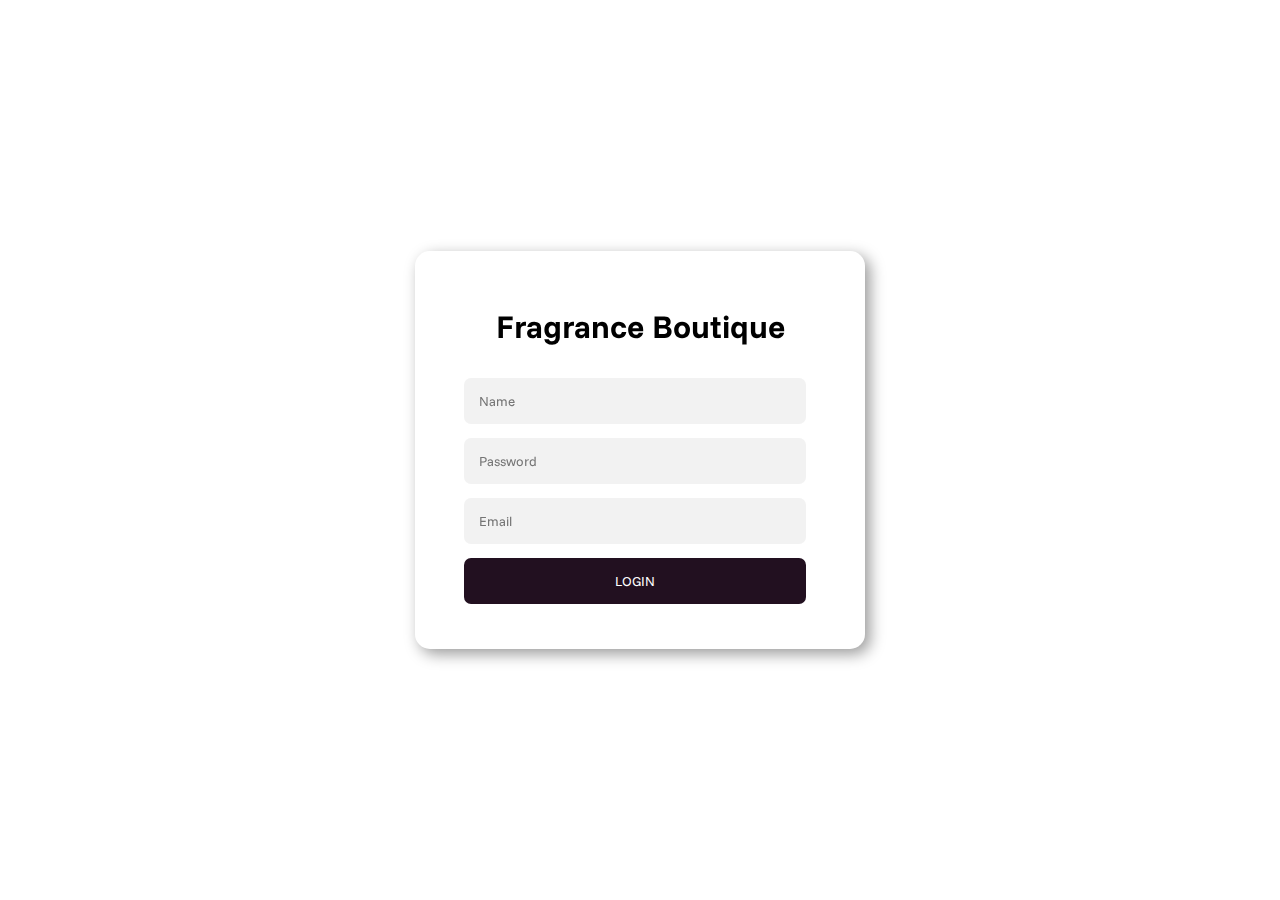
<file: login page/login.html>
<!DOCTYPE html>
<html lang="en">
  <head>
    <title>Log in</title>
    <link rel="shortcut icon" href="/login.svg" type="image/x-icon" />
    <link rel="stylesheet" href="./style.css" />
  </head>
  <body>
    <div class="container">
      <div class="osnova">
        <div class="log">
          <h1>Fragrance Boutique</h1>
        </div>
        <form class="inp">
          <input type="text" placeholder="Name" required />
          <input
            type="password"
            placeholder="Password"
            required
            minlength="8"
          />
          <input type="email" placeholder="Email" required>
          <button>LOGIN</button>
        </form>
      </div>
    </div>
    <script src="./main.js"></script>
  </body>
</html>
</file>
<file: login page/style.css>
@import url("https://fonts.googleapis.com/css2?family=Funnel+Sans:ital,wght@0,300..800;1,300..800&family=M+PLUS+2:wght@100..900&display=swap");

* {
  box-sizing: border-box;
  margin: 0;
  padding: 0;
  font-family: "Funnel Sans", sans-serif;
}
body {
  background-color: #9E9EEE;
  background: url(https://prosodylondon.com/wp-content/uploads/2024/01/floral-extraction-setup.jpg);
  background-size: 100%;
  background-position: center;
}
.log {
  padding: 25px 0;
  font-weight: lighter;
}
i,
h1 {
  font-size: 32px;
  display: inline-block;
}

input,
button {
  background-color: #f2f2f2;
  width: 90%;
  padding: 15px;
  border-radius: 7px;
  border: none;
  margin: 7px;
}

.inp {
  padding-right: 10px;
}

button {
  background-color: #221020;
  color: white;
  margin-bottom: 15px;
}

button:hover{
  background-color: #5c0c53;
  transition: 0.6s;
  box-shadow: 3px 3px 15px rgb(65, 65, 65);
  cursor: pointer;
}

a {
  color: #ff57fc;
  text-decoration: none;
}
.osnova {
  text-align: center;
  background-color: white;
  width: 450px;
  padding: 40px;
  border-radius: 10px;
  background: rgba(255, 255, 255, 0.1);
  backdrop-filter: blur(10px);
  border-radius: 15px;
  padding: 30px;
  color: black;
  box-shadow: 5px 5px 15px rgba(0,0,0,0.4);
}

.container {
  height: 100vh;
  display: flex;
  justify-content: center;
  align-items: center;
}
</file>
